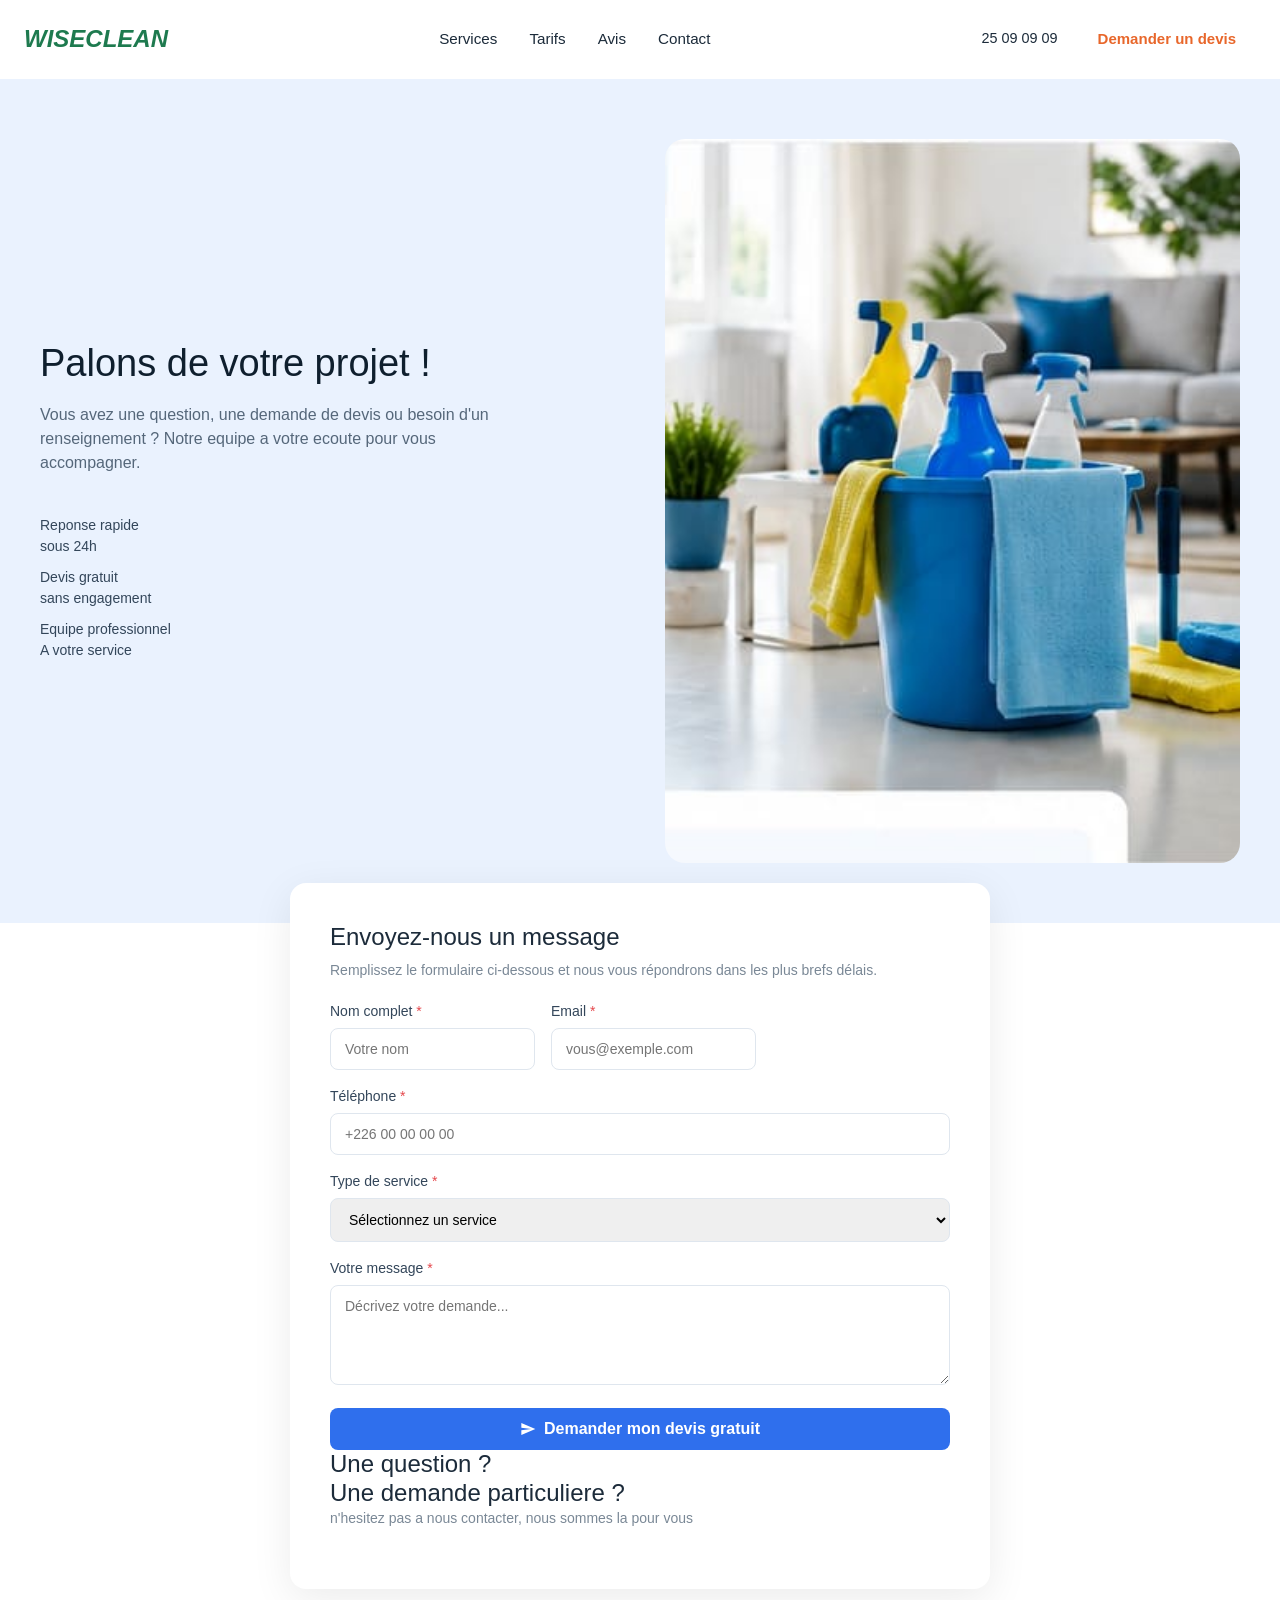
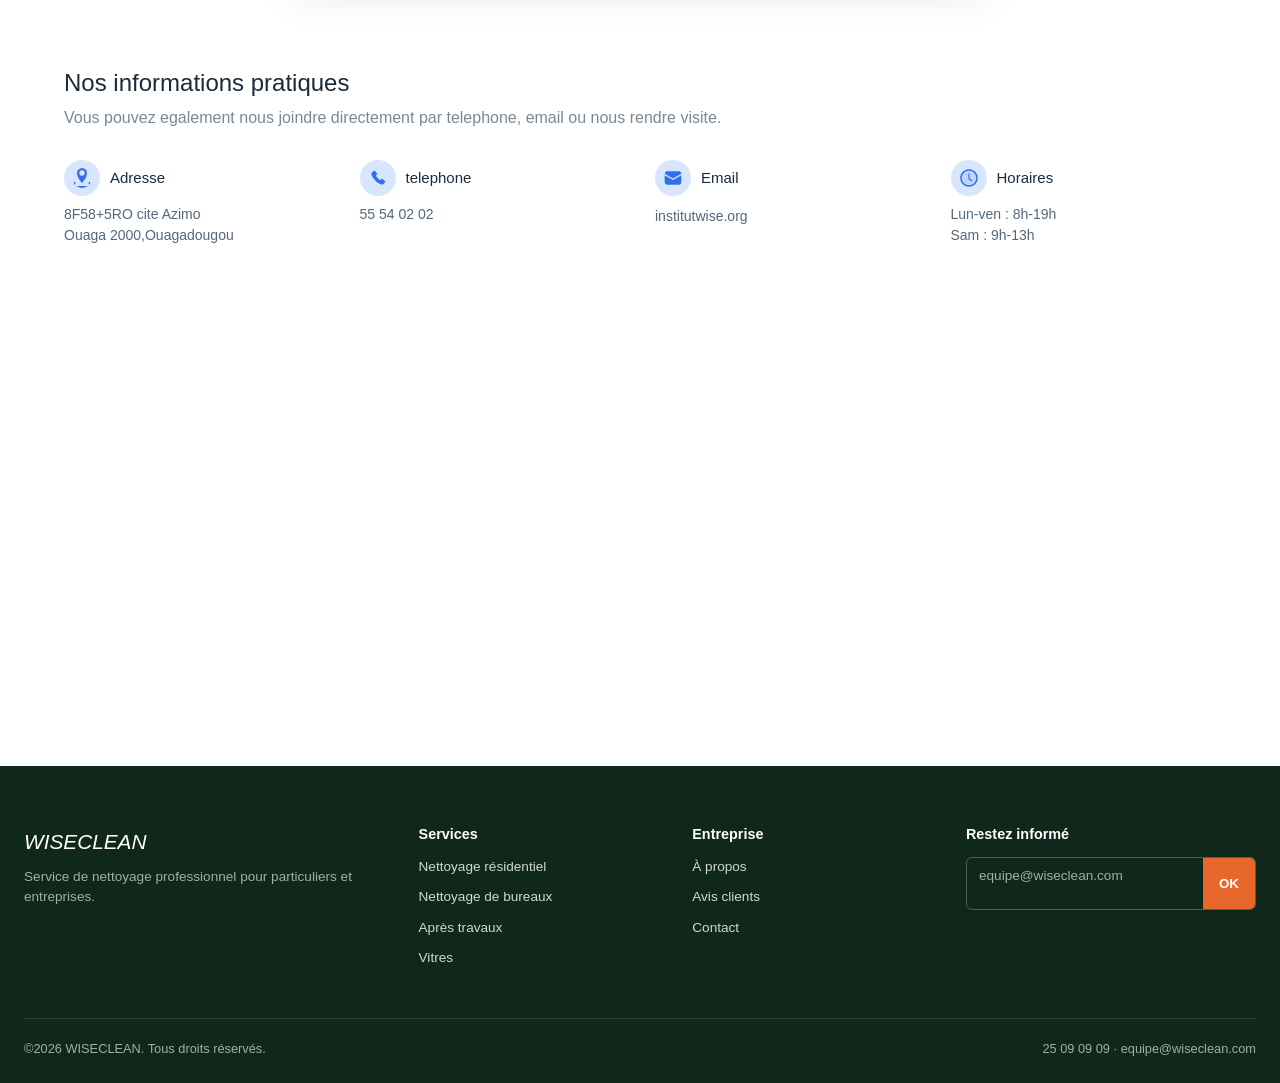
<file: Page_Contact/Contact.html>
<!doctype html>
<html lang="fr">

<head>
  <meta charset="UTF-8">
  <meta name="viewport" content="width=device-width, initial-scale=1.0">
  <title>Page_Contact</title>
  <link rel="preconnect" href="https://fonts.googleapis.com">
  <link
    href="https://fonts.googleapis.com/css2?family=Newsreader:ital,wght@0,400;0,500;0,600;1,400;1,500&family=Work+Sans:wght@400;500;600&display=swap"
    rel="stylesheet">
  <link rel="stylesheet" href="Contact.css">
</head>

<body>
  <header class="site-header">
    <!-- à compléter -->

    <div class="header-container">
      <a href="/index.html" class="logo">WISECLEAN</a>

      <nav class="main-nav" aria-label="Navigation principale">
        <a href="#services">Services</a>
        <a href="#tarifs">Tarifs</a>
        <a href="#temoignages">Avis</a>
        <a href="/Page_Contact/Contact.html">Contact</a>
      </nav>

      <div class="header-actions">
        <a class="phone" href="tel:+22625090909">25 09 09 09</a>
        <a class="btn btn-primary" href="#contact">Demander un devis</a>

        <button id="menu-toggle" class="menu-toggle" type="button" aria-label="Ouvrir le menu" aria-expanded="false"
          aria-controls="mobile-menu">
        </button>
      </div>
    </div>

    <nav id="mobile-menu" class="mobile-menu" aria-label="Navigation mobile" hidden>
      <a class="btn btn-primary" href="#contact">Demander un devis</a>
    </nav>
  </header>

  <main>

    <section class="hero">
      <!-- à compléter -->
      <div class="hero-container">
        <div class="hero-text">
          <h1 class="hero-title">Palons de votre projet !</h1>
          <div class="paragraphe">
          <p class="hero-desc">Vous avez une question, une demande de devis ou besoin d'un renseignement ? Notre equipe
            a votre ecoute pour vous accompagner.</p>
          <p>Reponse rapide <br>sous 24h<br></p>
          <p>Devis gratuit<br>sans engagement<br></p>
          <p>Equipe professionnel<br>A votre service<br></p>
          </div>
        </div>
        <div class="hero-piture">
          <img src="Image/illustration.jpeg" alt="illustration">
        </div>
      </div>
    </section>

   <form action="champ" id="contact">
      <h1>Envoyez-nous un message</h1>
      <p>Remplissez le formulaire ci-dessous et nous vous répondrons dans les plus brefs délais.</p>

      <div class="form-row">
        <div>
          <label for="name">Nom complet <span class="required">*</span></label>
          <input type="text" id="name" name="name" placeholder="Votre nom" required>
        </div>

        <div>
          <label for="email">Email <span class="required">*</span></label>
          <input type="email" id="email" name="email" placeholder="vous@exemple.com" required>
        </div>
      </div>

      <div class="tel">
        <label for="telephone">Téléphone <span class="required">*</span></label>
        <input type="tel" id="telephone" name="telephone" placeholder="+226 00 00 00 00" required>
      </div>

      <div class="service">
        <label for="service">Type de service <span class="required">*</span></label>
        <select name="service" id="service" required>
          <option value="" selected disabled>Sélectionnez un service</option>
          <option value="résidentiel">Nettoyage résidentiel</option>
          <option value="bureaux">Nettoyage de bureaux</option>
          <option value="apres-travaux">Nettoyage après-travaux</option>
          <option value="vitres">Nettoyage de vitres</option>
        </select>
      </div>

      <div class="sms">
        <label for="message">Votre message <span class="required">*</span></label>
        <textarea name="message" id="message" placeholder="Décrivez votre demande..." required></textarea>
      </div>

      <button type="submit" class="btn btn-primary">
        <svg xmlns="http://www.w3.org/2000/svg" width="16" height="16" viewBox="0 0 24 24">
          <path fill="currentColor" d="M2 21l21-9L2 3v7l15 2l-15 2z" />
        </svg>
        Demander mon devis gratuit
      </button>
    
    <h2>Une question ? <br>Une demande particuliere ?<br></h2>
    <p>n'hesitez pas a nous contacter, nous sommes la pour vous </p>
    </form>
     
    <section class="info">
      <div class="infos-container">
     <h2>Nos informations pratiques</h2>
     <p class="info-intro">Vous pouvez egalement nous joindre directement par telephone, email ou nous rendre visite.</p>
      </div>
      <ul class="info-list">
        <li class="info-item">
        <h3><svg xmlns="http://www.w3.org/2000/svg" width="1em" height="1em" viewBox="0 0 20 20">
	<path d="M0 0h20v20H0z" fill="none" />
	<path fill="currentColor" d="M19.367 18.102L18 14h-1.5l.833 4H2.667l.833-4H2L.632 18.102C.285 19.146.9 20 2 20h16c1.1 0 1.715-.854 1.367-1.898M15 5A5 5 0 1 0 5 5c0 4.775 5 10 5 10s5-5.225 5-10m-7.7.06A2.7 2.7 0 0 1 10 2.361a2.699 2.699 0 1 1 0 5.399a2.7 2.7 0 0 1-2.7-2.7" />
</svg>
Adresse</h3>
        <address>8F58+5RO cite Azimo<br>Ouaga 2000,Ouagadougou<br></address>
        </li>

        <li class="info-item">
        <h3><svg xmlns="http://www.w3.org/2000/svg" width="1em" height="1em" viewBox="0 0 24 24">
	<path d="M0 0h24v24H0z" fill="none" />
	<path fill="currentColor" d="M5 9.86a18.47 18.47 0 0 0 9.566 9.292l.68.303a3.5 3.5 0 0 0 4.33-1.247l.889-1.324a1 1 0 0 0-.203-1.335l-3.012-2.43a1 1 0 0 0-1.431.183l-.932 1.257a12.14 12.14 0 0 1-5.51-5.511l1.256-.932a1 1 0 0 0 .183-1.431l-2.43-3.012a1 1 0 0 0-1.335-.203l-1.333.894a3.5 3.5 0 0 0-1.237 4.355z" />
</svg>
telephone</h3>
        <p>55 54 02 02</p>
        </li>

        <li class="info-item">
         <h3><svg xmlns="http://www.w3.org/2000/svg" width="1em" height="1em" viewBox="0 0 24 24">
	<path d="M0 0h24v24H0z" fill="none" />
	<path fill="currentColor" fill-rule="evenodd" d="m22 6.86l-10 5.775L2 6.86v-.11A2.755 2.755 0 0 1 4.75 4h14.5A2.755 2.755 0 0 1 22 6.75zM2 8.59l10 5.775v.005l10-5.775v8.65a2.755 2.755 0 0 1-2.75 2.75H4.75A2.755 2.755 0 0 1 2 17.245z" clip-rule="evenodd" />
</svg>
Email</h3>
         <a href="institutwise.org">institutwise.org</a>
        </li>
       
        <li class="info-item">
         <h3><svg xmlns="http://www.w3.org/2000/svg" width="1em" height="1em" viewBox="0 0 1024 1024">
	<path d="M0 0h1024v1024H0z" fill="none" />
	<path fill="currentColor" d="M512 64C264.6 64 64 264.6 64 512s200.6 448 448 448s448-200.6 448-448S759.4 64 512 64m0 820c-205.4 0-372-166.6-372-372s166.6-372 372-372s372 166.6 372 372s-166.6 372-372 372" />
	<path fill="currentColor" fill-opacity=".15" d="M512 140c-205.4 0-372 166.6-372 372s166.6 372 372 372s372-166.6 372-372s-166.6-372-372-372m176.5 509.7l-28.6 39a7.99 7.99 0 0 1-11.2 1.7L483.3 569.8a7.92 7.92 0 0 1-3.3-6.5V288c0-4.4 3.6-8 8-8h48.1c4.4 0 8 3.6 8 8v247.5l142.6 103.1c3.6 2.5 4.4 7.5 1.8 11.1" />
	<path fill="currentColor" d="M686.7 638.6L544.1 535.5V288c0-4.4-3.6-8-8-8H488c-4.4 0-8 3.6-8 8v275.3c0 2.6 1.2 5 3.3 6.5l165.4 120.6c3.6 2.6 8.6 1.9 11.2-1.7l28.6-39c2.6-3.6 1.8-8.6-1.8-11.1" />
</svg>
Horaires</h3>
         <p>Lun-ven : 8h-19h <br>Sam : 9h-13h <br>
         </p>
        </li>
      </ul>
    </section>

    <section class="location">
    <div container-location>
      <iframe src="https://www.google.com/maps/embed?pb=!1m18!1m12!1m3!1d124715.67320136393!2d-1.6192453953591477!3d12.358479661698395!2m3!1f0!2f0!3f0!3m2!1i1024!2i768!4f13.1!3m3!1m2!1s0xe2e95ecceaa44cd%3A0x799f67799c743b8b!2sOuagadougou!5e0!3m2!1sfr!2sbf!4v1790672403615!5m2!1sfr!2sbf" width="600" height="450" style="border:0;" allowfullscreen="" loading="lazy" referrerpolicy="strict-origin-when-cross-origin"></iframe>
    </div>
    </section>
  
    <footer class="site-footer">
      <!-- à compléter -->
      <div class="footer-inner">
        <div class="footer-top">
          <div class="footer-brand">
            <p class="footer-logo">WISECLEAN</p>
            <p>Service de nettoyage professionnel pour particuliers et entreprises.</p>
          </div>

          <div class="footer-col">
            <h3>Services</h3>
            <ul>
              <li><a href="#services">Nettoyage résidentiel</a></li>
              <li><a href="#services">Nettoyage de bureaux</a></li>
              <li><a href="#services">Après travaux</a></li>
              <li><a href="#services">Vitres</a></li>
            </ul>
          </div>

          <div class="footer-col">
            <h3>Entreprise</h3>
            <ul>
              <li><a href="#">À propos</a></li>
              <li><a href="#temoignages">Avis clients</a></li>
              <li><a href="#contact">Contact</a></li>
            </ul>
          </div>

          <div class="footer-col footer-newsletter">
            <h3>Restez informé</h3>
            <form class="newsletter-form" aria-label="Inscription à la newsletter">
              <label for="newsletter-email" class="visually-hidden">Adresse email</label>
              <input type="email" id="newsletter-email" placeholder="equipe@wiseclean.com">
              <button type="submit" aria-label="S'inscrire">OK</button>
            </form>
          </div>
        </div>

        <div class="footer-bottom">
          <p>&copy;2026 WISECLEAN. Tous droits réservés.</p>
          <p>25 09 09 09 · equipe@wiseclean.com</p>
        </div>
      </div>
    </footer>

    <script src="Contact.js"></script>
</body>

</html>
</file>
<file: Page_Contact/Contact.css>
:root {
  --color-white: #FFFFFF;
  --color-green: #1E7A4F;
  --color-green-dark: #155A3A;
  --color-orange: #E8672B;
  --color-footer: #10281B;
  --color-cham : #eaf6ee
  --font-body: "Work Sans", ui-sans-serif, system-ui, sans-serif;

}

*{
  box-sizing: border-box;
  margin: 0;
  padding: 0;
}

body {
  font-family: var(--font-body);
  color: var(--color-ink);
  background: var(--color-paper);
  line-height: 1.6;
}

img {
  display: block;
  max-width: 100%;
}

h1,
h2,
h3 {
  font-family: var(--font-display);
  font-weight: 500;
  line-height: 1.2;
}

ul {
  list-style: none;
}

a {
  text-decoration: none;
  color: inherit;
}

.btn {
  display: inline-block;
  padding: 14px 28px;
  border: 1px solid transparent;
  border-radius: 50px;
  font-family: inherit;
  font-size: 0.95rem;
  font-weight: 600;
  cursor: pointer;
  transition: background-color 0.2s ease, color 0.2s ease;
}

.btn-primary {
  background-color: var(--color-orange);
  color: var(--color-white);
}

.btn-primary:hover {
  background-color: var(--color-orange-dark);
}


.site-header {
  position: sticky;
  top: 0;
  z-index: 10;
  background-color: var(--color-white);
  border-bottom: 1px solid var(--color-hairline);
}

.header-container {
  max-width: var(--container-width);
  margin: 0 auto;
  display: flex;
  align-items: center;
  justify-content: space-between;
  gap: 24px;
  padding: 18px 24px;
}

.logo {
  font-family: var(--font-display);
  font-style: italic;
  font-size: 1.5rem;
  font-weight: 600;
  color: var(--color-green);
  white-space: nowrap;
}

.main-nav {
  display: flex;
  justify-content: center;
  gap: 32px;
  flex: 1;
}

.main-nav a {
  font-size: 0.95rem;
  transition: color 0.2s ease;
}

.main-nav a:hover {
  color: var(--color-green);
}

.header-actions {
  display: flex;
  align-items: center;
  gap: 20px;
}

.phone {
  font-size: 0.9rem;
  font-weight: 500;
  white-space: nowrap;
}

.header-actions .btn-primary {
  padding: 10px 20px;
  border-color: var(--color-orange);
  background-color: transparent;
  color: var(--color-orange);
}

.header-actions .btn-primary:hover {
  background-color: var(--color-orange);
  color: var(--color-white);
}

.menu-toggle {
  display: none;
  position: relative;
  width: 30px;
  height: 24px;
  border: none;
  background: linear-gradient(var(--color-ink), var(--color-ink)) center / 100% 2px no-repeat;
  cursor: pointer;
}

.menu-toggle::before,
.menu-toggle::after {
  content: "";
  position: absolute;
  left: 0;
  right: 0;
  height: 2px;
  background-color: var(--color-ink);
}

.menu-toggle::before {
  top: 3px;
}

.menu-toggle::after {
  bottom: 3px;
}

.mobile-menu {
  padding: 16px 24px 24px;
  border-top: 1px solid var(--color-hairline);
}

.mobile-menu[hidden] {
  display: none;
}

.mobile-menu .btn {
  display: block;
  text-align: center;
}

.site-footer {
  padding: 60px 24px 24px;
  background-color: var(--color-footer);
  color: #cfd8d1;
}

.footer-inner {
  max-width: var(--container-width);
  margin: 0 auto;
}

.footer-top {
  display: grid;
  grid-template-columns: 1.5fr 1fr 1fr 1.2fr;
  gap: 32px;
  padding-bottom: 40px;
  border-bottom: 1px solid rgba(255, 255, 255, 0.12);
}

.footer-logo {
  margin-bottom: 10px;
  font-family: var(--font-display);
  font-style: italic;
  font-size: 1.3rem;
  color: var(--color-white);
}

.footer-brand p:not(.footer-logo) {
  font-size: 0.85rem;
  color: #9fb0a5;
}

.footer-col h3 {
  margin-bottom: 14px;
  font-family: var(--font-body);
  font-size: 0.9rem;
  font-weight: 600;
  color: var(--color-white);
}

.footer-col li {
  margin-bottom: 10px;
  font-size: 0.85rem;
}

.footer-col a:hover {
  color: var(--color-white);
}

.newsletter-form {
  display: flex;
  overflow: hidden;
  border: 1px solid rgba(255, 255, 255, 0.25);
  border-radius: 6px;
}

.newsletter-form input {
  flex: 1;
  min-width: 0;
  padding: 10px 12px;
  border: none;
  background: transparent;
  font-size: 0.85rem;
  color: var(--color-white);
}

.newsletter-form input::placeholder {
  color: #9fb0a5;
}

.newsletter-form button {
  padding: 0 16px;
  border: none;
  background-color: var(--color-orange);
  font-weight: 600;
  color: var(--color-white);
  cursor: pointer;
}

.footer-bottom {
  display: flex;
  justify-content: space-between;
  flex-wrap: wrap;
  gap: 8px;
  padding-top: 20px;
  font-size: 0.8rem;
  color: #9fb0a5;
}

@media (max-width: 900px) {
  .main-nav,
  .header-actions .phone,
  .header-actions .btn-primary {
    display: none;
  }

  .menu-toggle {
    display: block;
  }

  .hero-container,
  .services-container,
  .testimonials-container,
  .cta-inner {
    grid-template-columns: 1fr;
  }

  .hero-piture {
    order: -1;
  }

  .stats {
    grid-template-columns: repeat(2, 1fr);
  }

  .stat:nth-child(odd) {
    padding-left: 0;
    border-left: none;
  }

  .process-inner {
    grid-template-columns: 1fr;
  }

  .footer-top {
    grid-template-columns: 1fr 1fr;
  }
}

@media (max-width: 560px) {
  .hero-container {
    padding: 48px 24px;
  }

  .hero-title {
    font-size: 2rem;
  }

  .stats {
    grid-template-columns: 1fr;
  }

  .stat {
    padding: 16px 0 0;
    border-left: none;
    border-top: 1px solid var(--color-hairline);
  }

  .stat:first-child {
    padding-top: 0;
    border-top: none;
  }

  .form-row,
  .footer-top {
    grid-template-columns: 1fr;
  }
}

@media (prefers-reduced-motion: reduce) {
  html {
    scroll-behavior: auto;
  }

  * {
    transition: none !important;
  }
}


/* ajout du code de la page */


* {
  box-sizing: border-box;
  margin: 0;
  padding: 0;
}

body {
  font-family: Arial, Helvetica, sans-serif;
  color: #1c2b3a;
  line-height: 1.5;
}

a {
  text-decoration: none;
  color: inherit;
}

ul {
  list-style: none;
}

img {
  max-width: 100%;
  display: block;
}

.btn {
  display: inline-block;
  padding: 12px 22px;
  border-radius: 8px;
  border: none;
  font-size: 15px;
  cursor: pointer;
}

.btn-primary {
  background-color: #2f6fed;
  color: white;
}

.btn-primary:hover {
  background-color: #1f5bd6;
}

.visually-hidden {
  position: absolute;
  width: 1px;
  height: 1px;
  overflow: hidden;
  clip: rect(0 0 0 0);
  white-space: nowrap;
}

/* ===== HERO ===== */
.hero {
  background-color: #eaf2fe;
  padding: 60px 24px;
}

.hero-container {
  max-width: 1200px;
  margin: 0 auto;
  display: flex;
  align-items: center;
  gap: 50px;
}

.hero-text {
  flex: 1;
}

.hero-title {
  font-size: 38px;
  color: #0f1f2e;
  margin-bottom: 16px;
}

.hero-desc {
  color: #55677a;
  margin-bottom: 30px;
  max-width: 480px;
}

.paragraphe {
  display: flex;
  flex-direction: column;
  gap: 10px;
}

.paragraphe p:not(.hero-desc) {
  font-size: 14px;
  color: #33465a;
}

.hero-piture {
  flex: 1;
}

.hero-piture img {
  border-radius: 20px;
  width: 100%;
  object-fit: cover;
}

/* ===== FORMULAIRE ===== */
form#contact {
  max-width: 700px;
  margin: -40px auto 60px;
  background-color: white;
  border-radius: 16px;
  box-shadow: 0 10px 40px rgba(0, 0, 0, 0.08);
  padding: 40px;
  position: relative;
}

form#contact h1 {
  font-size: 24px;
  margin-bottom: 8px;
}

form#contact > p {
  color: #7a8896;
  font-size: 14px;
  margin-bottom: 20px;
}

.form-row {
  display: flex;
  gap: 16px;
}

label {
  display: block;
  font-size: 14px;
  margin-bottom: 6px;
  color: #33465a;
}

.required {
  color: #e5484d;
}

input,
select,
textarea {
  width: 100%;
  padding: 12px 14px;
  border: 1px solid #dfe6ee;
  border-radius: 8px;
  font-size: 14px;
  margin-bottom: 16px;
  font-family: inherit;
}

input:focus,
select:focus,
textarea:focus {
  outline: none;
  border-color: #2f6fed;
}

textarea {
  resize: vertical;
  min-height: 100px;
}

form#contact button[type="submit"] {
  width: 100%;
  font-size: 16px;
  display: flex;
  align-items: center;
  justify-content: center;
  gap: 8px;
}


/* ===== INFOS PRATIQUES ===== */
.info {
  max-width: 1200px;
  margin: 0 auto;
  padding: 20px 24px 40px;
}

.infos-container h2 {
  font-size: 24px;
  margin-bottom: 8px;
}

.info-intro {
  color: #7a8896;
  margin-bottom: 30px;
}

.info-list {
  display: grid;
  grid-template-columns: repeat(4, 1fr);
  gap: 30px;
}

.info-item h3 {
  display: flex;
  align-items: center;
  gap: 10px;
  font-size: 15px;
  margin-bottom: 8px;
}

.info-item h3 svg {
  width: 36px;
  height: 36px;
  padding: 8px;
  border-radius: 50%;
  background-color: #d7e6fd;
  color: #2f6fed;
}

.info-item address,
.info-item p,
.info-item a {
  font-size: 14px;
  color: #55677a;
  font-style: normal;
}

/* ===== CARTE / LOCALISATION ===== */
.location {
  max-width: 1200px;
  margin: 0 auto 60px;
  padding: 0 24px;
}

.location iframe {
  width: 100%;
  height: 420px;
  border-radius: 16px;
  display: block;
}
</file>
